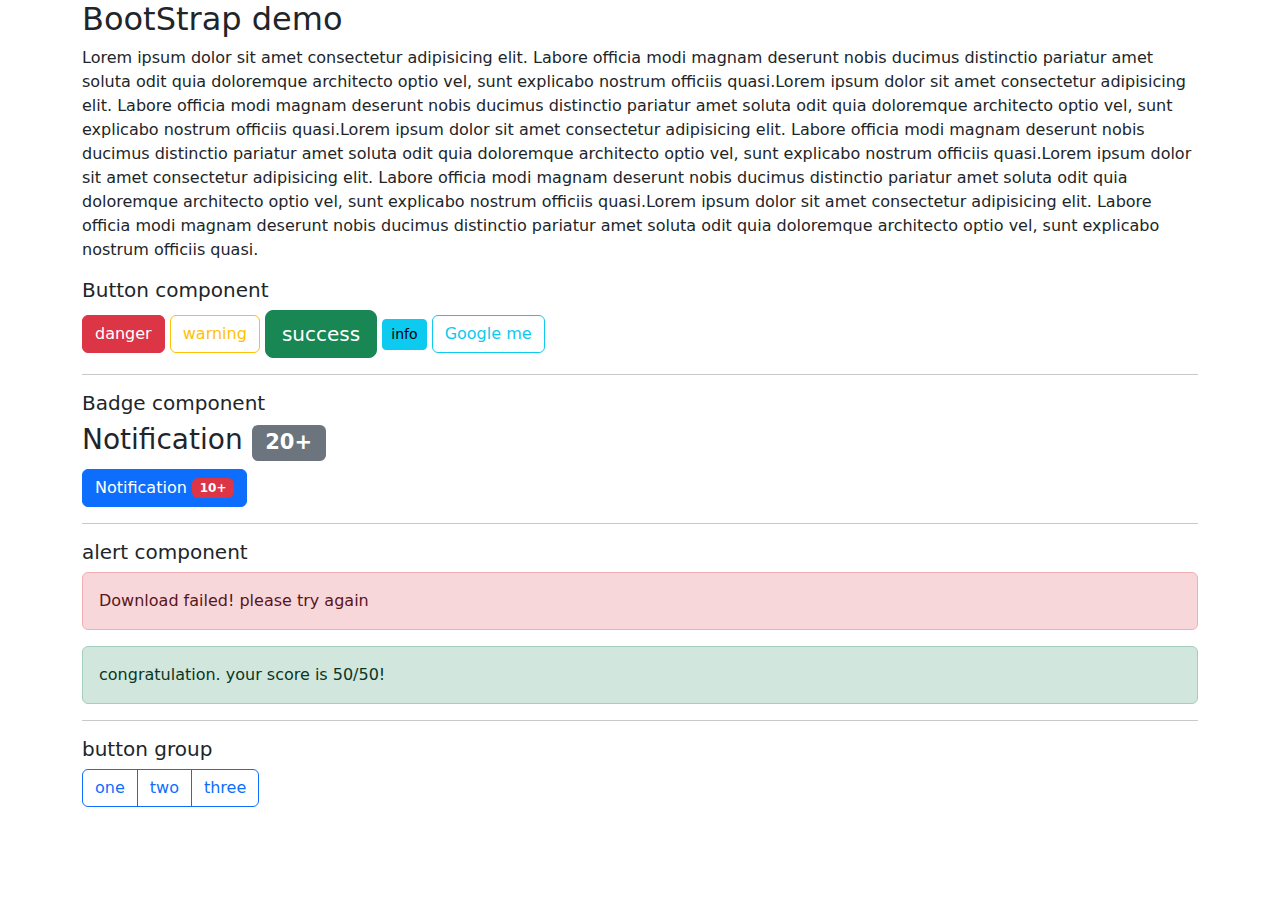
<file: index.html>
<!DOCTYPE html>
<html lang="en">
<head>
    <meta charset="UTF-8">
    <meta name="viewport" content="width=device-width, initial-scale=1.0">
    <title>Bootstrap CSS</title>
   
    <link rel="stylesheet" href="https://cdn.jsdelivr.net/npm/bootstrap@5.3.7/dist/css/bootstrap.min.css">
    <link rel="stylesheet" href="index.css">
</head>
<body>
    <!-- <button>click me</button>
    <button class="btn btn-danger">click me</button> -->

    <div class="container">
        <h2>BootStrap demo</h2>
        <p>Lorem ipsum dolor sit amet consectetur adipisicing elit. Labore officia modi magnam deserunt nobis ducimus distinctio pariatur amet soluta odit quia doloremque architecto optio vel, sunt explicabo nostrum officiis quasi.Lorem ipsum dolor sit amet consectetur adipisicing elit. Labore officia modi magnam deserunt nobis ducimus distinctio pariatur amet soluta odit quia doloremque architecto optio vel, sunt explicabo nostrum officiis quasi.Lorem ipsum dolor sit amet consectetur adipisicing elit. Labore officia modi magnam deserunt nobis ducimus distinctio pariatur amet soluta odit quia doloremque architecto optio vel, sunt explicabo nostrum officiis quasi.Lorem ipsum dolor sit amet consectetur adipisicing elit. Labore officia modi magnam deserunt nobis ducimus distinctio pariatur amet soluta odit quia doloremque architecto optio vel, sunt explicabo nostrum officiis quasi.Lorem ipsum dolor sit amet consectetur adipisicing elit. Labore officia modi magnam deserunt nobis ducimus distinctio pariatur amet soluta odit quia doloremque architecto optio vel, sunt explicabo nostrum officiis quasi.</p>
    
        <!-- to create button we use this -->

        <h5>Button component</h5>

        <button type="button" class="btn btn-danger">danger</button>
        <button type="button" class="btn btn-outline-warning">warning</button>
        <button type="button" class="btn btn-success btn-lg">success</button>
        <button type="button" class="btn btn-info btn-sm">info</button>

        <a href="#" class="btn btn-outline-info">Google me</a> <br> <hr>

        <!-- badges in bootstrap -->
        <h5>Badge component</h5>
        <h3> Notification <span class="badge text-bg-secondary">20+</span></h3>

        <button type="button" class="btn btn-primary">Notification
            <span class="badge text-bg-danger rounded pill">10+</span>
        </button> <hr>

        <!-- alert component -->

        <h5>alert component</h5>
        <div class="alert alert-danger" role="alert">Download failed! please try again</div>
        <div class="alert alert-success" role="alert">congratulation. your score is 50/50!</div><hr>

        <h5>button group</h5>
        <div class="btn-group" role="group" aria-label="Basic example">
        <button type="button" class="btn btn-outline-primary">one</button>
        <button type="button" class="btn btn-outline-primary">two</button>
        <button type="button" class="btn btn-outline-primary">three</button>
        </div>


    </div>

    <script src="https://cdn.jsdelivr.net/npm/bootstrap@5.3.7/dist/js/bootstrap.bundle.min.js"></script>
</body>
</html>
</file>
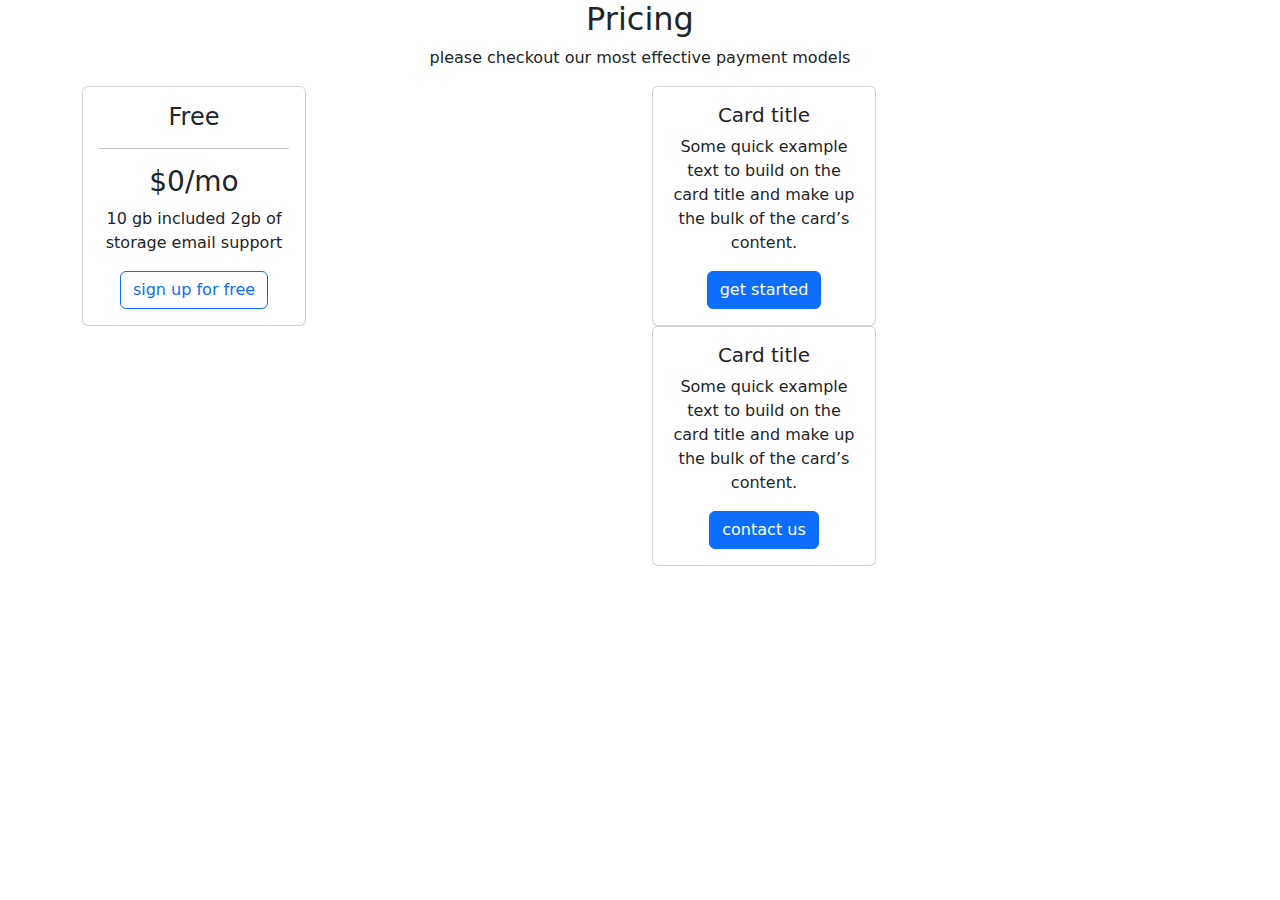
<file: practics.html>
<!DOCTYPE html>
<html lang="en">
<head>
    <meta charset="UTF-8">
    <meta name="viewport" content="width=device-width, initial-scale=1.0">
    <title>pricing page</title>
    <link rel="stylesheet" href="https://cdn.jsdelivr.net/npm/bootstrap@5.3.7/dist/css/bootstrap.min.css">
</head>
<body>
    <div class="container text-center">
        <div class="row">
            <h2>Pricing</h2>
        </div>
        <div class="row">
            <p>please checkout our most effective payment models</p>
        </div>
        <div class="row">
          <div class="col">
            <div class="card" style="width: 14rem;">
                <div class="card-body">
                 <h4>Free</h4> <hr>
                  <h3 class="card-title">$0/mo</h3>
                  <p class="card-text">10 gb included 2gb of storage email support</p>
                  <a href="#" class="btn btn-outline-primary">sign up for free</a>
                </div>
              </div>
          </div>
          <div class="col">
            <div class="card" style="width: 14rem;">
                <div class="card-body">
                  <h5 class="card-title">Card title</h5>
                  <p class="card-text">Some quick example text to build on the card title and make up the bulk of the card’s content.</p>
                  <a href="#" class="btn btn-primary">get started</a>
                </div>
          </div>
          <div class="col">
            <div class="card" style="width: 14rem;">
                <div class="card-body">
                  <h5 class="card-title">Card title</h5>
                  <p class="card-text">Some quick example text to build on the card title and make up the bulk of the card’s content.</p>
                  <a href="#" class="btn btn-primary">contact us</a>
                </div>
          </div>
        </div>
      </div>
</body>
</html>
</file>
<file: index.css>
/* .container {
    background-color: greenyellow;
} */

.btn-info:hover {
    color: greenyellow;
    background-color: black;
}
</file>
